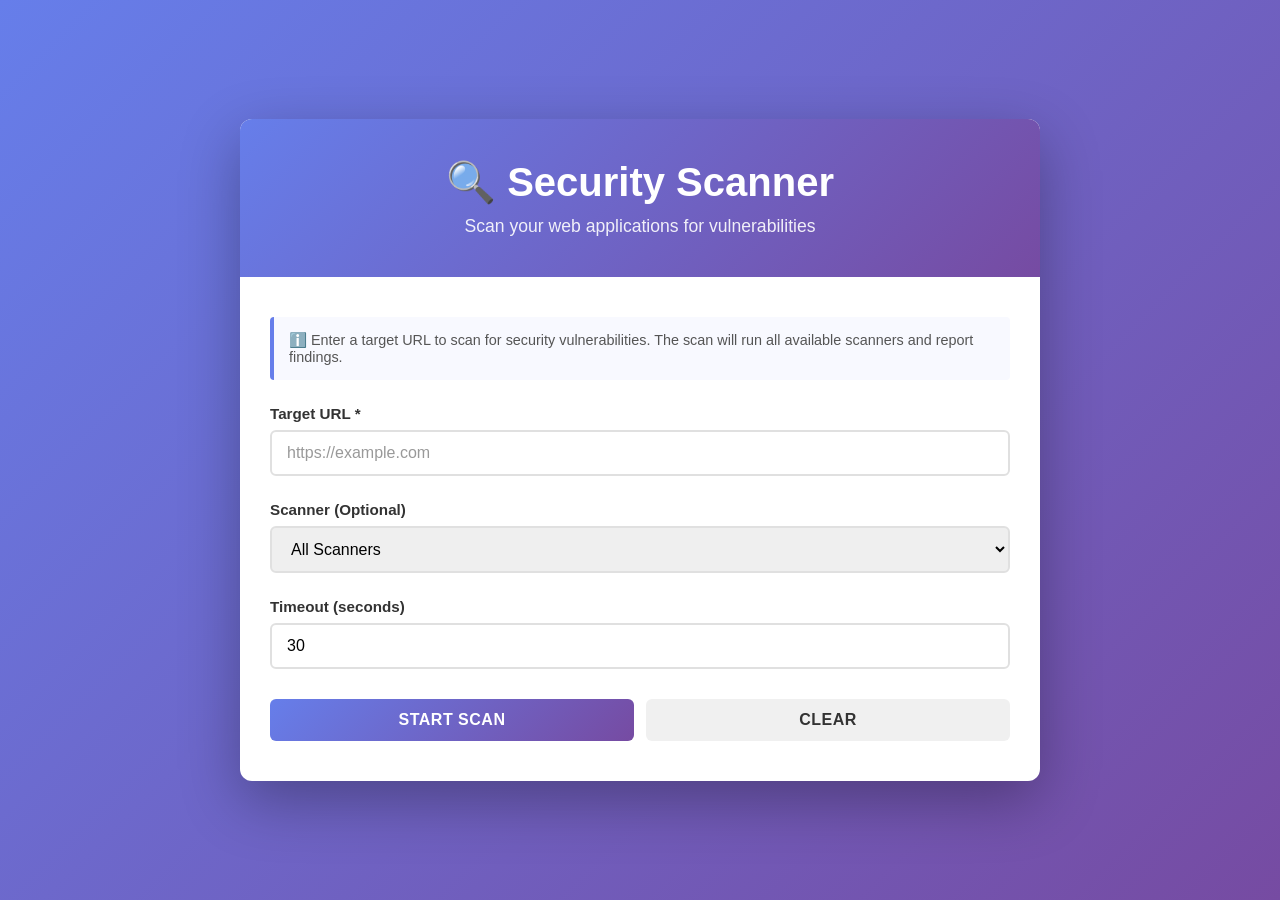
<file: backend/app/static/index.html>
<!DOCTYPE html>
<html lang="en">
<head>
    <meta charset="UTF-8">
    <meta name="viewport" content="width=device-width, initial-scale=1.0">
    <title>Security Scanner</title>
    <style>
        * {
            margin: 0;
            padding: 0;
            box-sizing: border-box;
        }

        body {
            font-family: -apple-system, BlinkMacSystemFont, 'Segoe UI', Roboto, Oxygen, Ubuntu, Cantarell, sans-serif;
            background: linear-gradient(135deg, #667eea 0%, #764ba2 100%);
            min-height: 100vh;
            display: flex;
            align-items: center;
            justify-content: center;
            padding: 20px;
        }

        .container {
            background: white;
            border-radius: 12px;
            box-shadow: 0 20px 60px rgba(0, 0, 0, 0.3);
            max-width: 800px;
            width: 100%;
            overflow: hidden;
        }

        .header {
            background: linear-gradient(135deg, #667eea 0%, #764ba2 100%);
            color: white;
            padding: 40px 30px;
            text-align: center;
        }

        .header h1 {
            font-size: 2.5em;
            margin-bottom: 10px;
            font-weight: 700;
        }

        .header p {
            font-size: 1.1em;
            opacity: 0.9;
        }

        .content {
            padding: 40px 30px;
        }

        .form-group {
            margin-bottom: 25px;
        }

        label {
            display: block;
            margin-bottom: 8px;
            font-weight: 600;
            color: #333;
            font-size: 0.95em;
        }

        input[type="url"],
        input[type="text"],
        select {
            width: 100%;
            padding: 12px 15px;
            border: 2px solid #e0e0e0;
            border-radius: 6px;
            font-size: 1em;
            transition: border-color 0.3s;
            font-family: inherit;
        }

        input[type="url"]:focus,
        input[type="text"]:focus,
        select:focus {
            outline: none;
            border-color: #667eea;
            box-shadow: 0 0 0 3px rgba(102, 126, 234, 0.1);
        }

        input::placeholder {
            color: #999;
        }

        .button-group {
            display: flex;
            gap: 12px;
            margin-top: 30px;
        }

        button {
            flex: 1;
            padding: 12px 25px;
            border: none;
            border-radius: 6px;
            font-size: 1em;
            font-weight: 600;
            cursor: pointer;
            transition: all 0.3s;
            text-transform: uppercase;
            letter-spacing: 0.5px;
        }

        .btn-primary {
            background: linear-gradient(135deg, #667eea 0%, #764ba2 100%);
            color: white;
        }

        .btn-primary:hover:not(:disabled) {
            transform: translateY(-2px);
            box-shadow: 0 10px 20px rgba(102, 126, 234, 0.3);
        }

        .btn-primary:disabled {
            opacity: 0.6;
            cursor: not-allowed;
        }

        .btn-secondary {
            background: #f0f0f0;
            color: #333;
        }

        .btn-secondary:hover {
            background: #e0e0e0;
        }

        .info-box {
            background: #f8f9ff;
            border-left: 4px solid #667eea;
            padding: 15px;
            border-radius: 4px;
            margin-bottom: 25px;
            font-size: 0.9em;
            color: #555;
        }

        .status {
            margin-top: 30px;
            padding: 20px;
            border-radius: 6px;
            display: none;
        }

        .status.show {
            display: block;
        }

        .status.loading {
            background: #e3f2fd;
            border: 2px solid #2196f3;
            color: #1565c0;
        }

        .status.success {
            background: #e8f5e9;
            border: 2px solid #4caf50;
            color: #2e7d32;
        }

        .status.error {
            background: #ffebee;
            border: 2px solid #f44336;
            color: #c62828;
        }

        .spinner {
            display: inline-block;
            width: 16px;
            height: 16px;
            border: 3px solid rgba(0, 0, 0, 0.2);
            border-radius: 50%;
            border-top-color: #2196f3;
            animation: spin 0.8s linear infinite;
            margin-right: 10px;
            vertical-align: middle;
        }

        @keyframes spin {
            to { transform: rotate(360deg); }
        }

        .results {
            margin-top: 30px;
        }

        .results h2 {
            color: #333;
            margin-bottom: 15px;
            font-size: 1.3em;
        }

        .result-card {
            background: #f9f9f9;
            border: 1px solid #e0e0e0;
            border-radius: 6px;
            padding: 15px;
            margin-bottom: 15px;
        }

        .scanner-info {
            display: flex;
            justify-content: space-between;
            align-items: center;
            margin-bottom: 10px;
        }

        .scanner-name {
            font-weight: 600;
            color: #333;
        }

        .scanner-status {
            padding: 4px 12px;
            border-radius: 20px;
            font-size: 0.8em;
            font-weight: 600;
        }

        .status-success {
            background: #c8e6c9;
            color: #2e7d32;
        }

        .status-error {
            background: #ffcdd2;
            color: #c62828;
        }

        .findings-count {
            color: #666;
            font-size: 0.9em;
        }

        .target-info {
            background: #f5f5f5;
            padding: 12px;
            border-radius: 4px;
            margin-bottom: 15px;
            font-size: 0.9em;
        }

        .target-info label {
            margin-bottom: 3px;
            color: #666;
            font-weight: 500;
        }

        .target-info .value {
            color: #333;
            word-break: break-all;
            margin-top: 2px;
        }

        .summary-stats {
            display: grid;
            grid-template-columns: repeat(auto-fit, minmax(150px, 1fr));
            gap: 15px;
            margin: 20px 0;
        }

        .stat-box {
            background: linear-gradient(135deg, #667eea 0%, #764ba2 100%);
            color: white;
            padding: 20px;
            border-radius: 6px;
            text-align: center;
        }

        .stat-number {
            font-size: 2em;
            font-weight: 700;
            margin-bottom: 5px;
        }

        .stat-label {
            font-size: 0.85em;
            opacity: 0.9;
        }

        .empty-state {
            text-align: center;
            color: #999;
            padding: 30px;
            font-size: 0.95em;
        }

        @media (max-width: 600px) {
            .header h1 {
                font-size: 1.8em;
            }

            .content {
                padding: 25px;
            }

            .button-group {
                flex-direction: column;
            }

            .summary-stats {
                grid-template-columns: 1fr;
            }
        }
    </style>
</head>
<body>
    <div class="container">
        <div class="header">
            <h1>🔍 Security Scanner</h1>
            <p>Scan your web applications for vulnerabilities</p>
        </div>

        <div class="content">
            <div class="info-box">
                ℹ️ Enter a target URL to scan for security vulnerabilities. The scan will run all available scanners and report findings.
            </div>

            <form id="scanForm">
                <div class="form-group">
                    <label for="targetUrl">Target URL *</label>
                    <input
                        type="url"
                        id="targetUrl"
                        name="targetUrl"
                        placeholder="https://example.com"
                        required
                    >
                </div>

                <div class="form-group">
                    <label for="scanner">Scanner (Optional)</label>
                    <select id="scanner" name="scanner">
                        <option value="">All Scanners</option>
                        <option value="scanner1">Scanner 1 - Template Based</option>
                        <option value="scanner2">Scanner 2 - Security Audit</option>
                        <option value="custom_scanner">Custom Scanner - Input Validation</option>
                    </select>
                </div>

                <div class="form-group">
                    <label for="timeout">Timeout (seconds)</label>
                    <input
                        type="text"
                        id="timeout"
                        name="timeout"
                        placeholder="30"
                        value="30"
                    >
                </div>

                <div class="button-group">
                    <button type="submit" class="btn-primary" id="scanBtn">Start Scan</button>
                    <button type="button" class="btn-secondary" id="clearBtn">Clear</button>
                </div>
            </form>

            <div id="status" class="status"></div>

            <div id="results" class="results" style="display: none;">
                <h2>Scan Results</h2>
                <div id="resultsContent"></div>
            </div>
        </div>
    </div>

    <script>
        const API_BASE = window.location.origin;

        const form = document.getElementById('scanForm');
        const scanBtn = document.getElementById('scanBtn');
        const clearBtn = document.getElementById('clearBtn');
        const statusEl = document.getElementById('status');
        const resultsEl = document.getElementById('results');
        const resultsContent = document.getElementById('resultsContent');

        clearBtn.addEventListener('click', () => {
            form.reset();
            statusEl.classList.remove('show');
            resultsEl.style.display = 'none';
        });

        form.addEventListener('submit', async (e) => {
            e.preventDefault();

            const targetUrl = document.getElementById('targetUrl').value;
            const scanner = document.getElementById('scanner').value;
            const timeout = document.getElementById('timeout').value;

            // Validate URL
            try {
                new URL(targetUrl);
            } catch (err) {
                showStatus('Invalid URL format', 'error');
                return;
            }

            scanBtn.disabled = true;
            showStatus('<span class="spinner"></span> Scanning in progress... This may take a moment.', 'loading');
            resultsEl.style.display = 'none';

            try {
                const params = new URLSearchParams({
                    target: targetUrl,
                    timeout: timeout
                });

                if (scanner) {
                    params.append('scanner', scanner);
                }

                const response = await fetch(`${API_BASE}/api/scan/run?${params}`, {
                    method: 'GET',
                    headers: {
                        'Content-Type': 'application/json'
                    }
                });

                if (!response.ok) {
                    const error = await response.json();
                    throw new Error(error.detail || 'Scan failed');
                }

                const data = await response.json();
                displayResults(data, targetUrl);
                showStatus('✓ Scan completed successfully!', 'success');
            } catch (error) {
                showStatus(`✗ Error: ${error.message}`, 'error');
            } finally {
                scanBtn.disabled = false;
            }
        });

        function showStatus(message, type) {
            statusEl.innerHTML = message;
            statusEl.className = `status show ${type}`;
        }

        function displayResults(data, targetUrl) {
            const isSingleScanner = data.scanner !== undefined;

            if (isSingleScanner) {
                displaySingleScannerResults(data);
            } else {
                displayMultiScannerResults(data);
            }

            resultsEl.style.display = 'block';
            resultsEl.scrollIntoView({ behavior: 'smooth', block: 'nearest' });
        }

        function displaySingleScannerResults(data) {
            const html = `
                <div class="target-info">
                    <label>Target URL:</label>
                    <div class="value">${escapeHtml(data.target)}</div>
                </div>

                <div class="target-info">
                    <label>Scanner:</label>
                    <div class="value">${escapeHtml(data.scanner)}</div>
                </div>

                <div class="summary-stats">
                    <div class="stat-box">
                        <div class="stat-number">${data.findings_count || 0}</div>
                        <div class="stat-label">Findings</div>
                    </div>
                    <div class="stat-box">
                        <div class="stat-number">${data.duration_seconds?.toFixed(2) || 0}s</div>
                        <div class="stat-label">Duration</div>
                    </div>
                </div>

                ${data.status === 'success'
                    ? `<div class="result-card">
                        <div class="scanner-info">
                            <span class="scanner-name">${escapeHtml(data.scanner)}</span>
                            <span class="scanner-status status-success">${data.status.toUpperCase()}</span>
                        </div>
                        <div class="findings-count">${data.findings_count || 0} finding(s)</div>
                    </div>`
                    : `<div class="result-card">
                        <div class="scanner-info">
                            <span class="scanner-name">${escapeHtml(data.scanner)}</span>
                            <span class="scanner-status status-error">${data.status.toUpperCase()}</span>
                        </div>
                        <div class="findings-count">${escapeHtml(data.error || 'Unknown error')}</div>
                    </div>`
                }

                ${data.findings && data.findings.length > 0
                    ? `
                    <div style="margin-top: 20px;">
                        <h3 style="margin-bottom: 10px; color: #333;">Findings Details</h3>
                        ${data.findings.map((finding, idx) => `
                            <div class="result-card">
                                <strong>${escapeHtml(finding.title || 'Finding')}</strong>
                                <div style="color: #666; font-size: 0.9em; margin-top: 5px;">
                                    Severity: <strong>${escapeHtml(finding.severity || 'unknown')}</strong>
                                </div>
                                ${finding.url ? `<div style="color: #666; font-size: 0.85em; margin-top: 5px; word-break: break-all;">URL: ${escapeHtml(finding.url)}</div>` : ''}
                                ${finding.description ? `<div style="color: #555; font-size: 0.9em; margin-top: 8px;">${escapeHtml(finding.description)}</div>` : ''}
                            </div>
                        `).join('')}
                    </div>
                    `
                    : ''
                }
            `;

            resultsContent.innerHTML = html;
        }

        function displayMultiScannerResults(data) {
            const high = data.severity_breakdown?.high || 0;
            const medium = data.severity_breakdown?.medium || 0;
            const low = data.severity_breakdown?.low || 0;

            const html = `
                <div class="target-info">
                    <label>Target URL:</label>
                    <div class="value">${escapeHtml(data.target)}</div>
                </div>

                <div class="summary-stats">
                    <div class="stat-box">
                        <div class="stat-number">${data.total_findings || 0}</div>
                        <div class="stat-label">Total Findings</div>
                    </div>
                    <div class="stat-box" style="background: linear-gradient(135deg, #f44336 0%, #d32f2f 100%);">
                        <div class="stat-number">${high}</div>
                        <div class="stat-label">High</div>
                    </div>
                    <div class="stat-box" style="background: linear-gradient(135deg, #ff9800 0%, #e65100 100%);">
                        <div class="stat-number">${medium}</div>
                        <div class="stat-label">Medium</div>
                    </div>
                    <div class="stat-box" style="background: linear-gradient(135deg, #2196f3 0%, #1565c0 100%);">
                        <div class="stat-number">${low}</div>
                        <div class="stat-label">Low</div>
                    </div>
                </div>

                <h3 style="margin: 20px 0 15px 0; color: #333;">Scanner Results</h3>
                ${(data.scanner_results || []).map(result => `
                    <div class="result-card">
                        <div class="scanner-info">
                            <span class="scanner-name">${escapeHtml(result.scanner)}</span>
                            <span class="scanner-status ${result.status === 'success' ? 'status-success' : 'status-error'}">
                                ${result.status.toUpperCase()}
                            </span>
                        </div>
                        <div class="findings-count">${result.findings_count || 0} finding(s) - ${result.duration_seconds?.toFixed(2) || 0}s</div>
                        ${result.error ? `<div style="color: #c62828; font-size: 0.85em; margin-top: 5px;">Error: ${escapeHtml(result.error)}</div>` : ''}
                    </div>
                `).join('')}

                ${data.unique_findings && data.unique_findings.length > 0
                    ? `
                    <div style="margin-top: 20px;">
                        <h3 style="margin-bottom: 10px; color: #333;">Detailed Findings</h3>
                        ${data.unique_findings.map((finding, idx) => `
                            <div class="result-card">
                                <strong>${escapeHtml(finding.title || 'Finding')}</strong>
                                <div style="color: #666; font-size: 0.9em; margin-top: 5px;">
                                    Severity: <strong>${escapeHtml(finding.severity || 'unknown')}</strong>
                                </div>
                                ${finding.url ? `<div style="color: #666; font-size: 0.85em; margin-top: 5px; word-break: break-all;">URL: ${escapeHtml(finding.url)}</div>` : ''}
                                ${finding.description ? `<div style="color: #555; font-size: 0.9em; margin-top: 8px;">${escapeHtml(finding.description)}</div>` : ''}
                            </div>
                        `).join('')}
                    </div>
                    `
                    : ''
                }
            `;

            resultsContent.innerHTML = html;
        }

        function escapeHtml(text) {
            const div = document.createElement('div');
            div.textContent = text;
            return div.innerHTML;
        }
    </script>
</body>
</html>
</file>
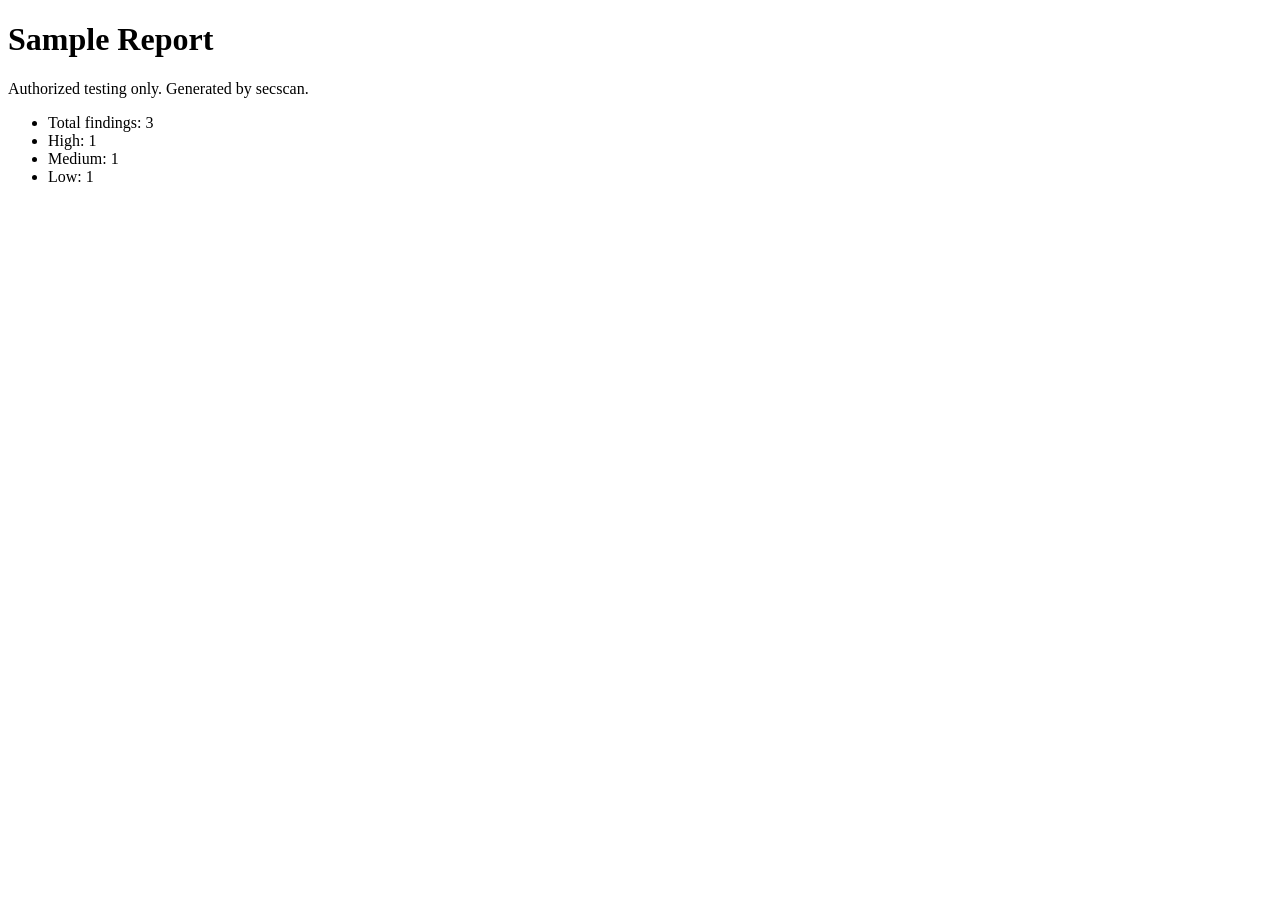
<file: examples/sample_report.html>
<!doctype html>
<html lang='en'>
<head>
  <meta charset='utf-8' />
  <title>Sample SecScan Report</title>
</head>
<body>
  <h1>Sample Report</h1>
  <p>Authorized testing only. Generated by secscan.</p>
  <ul>
    <li>Total findings: 3</li>
    <li>High: 1</li>
    <li>Medium: 1</li>
    <li>Low: 1</li>
  </ul>
</body>
</html>
</file>
